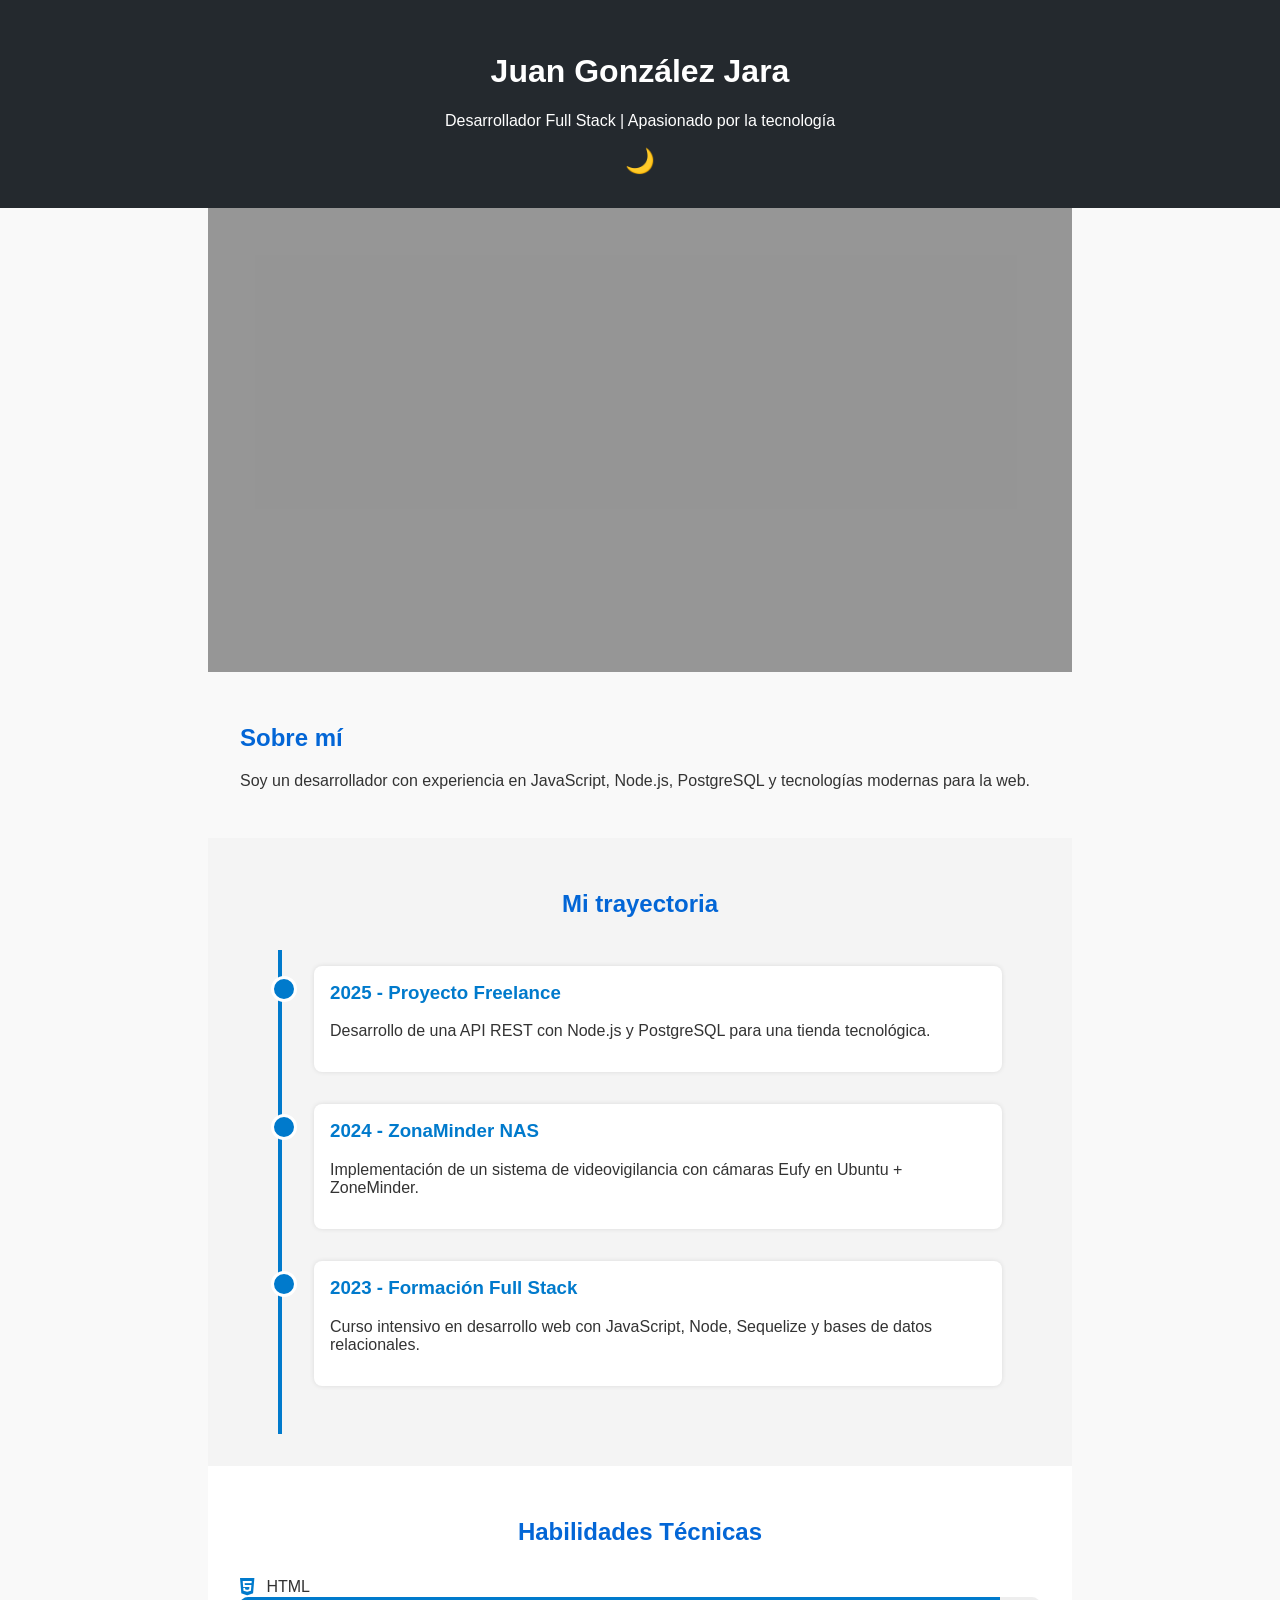
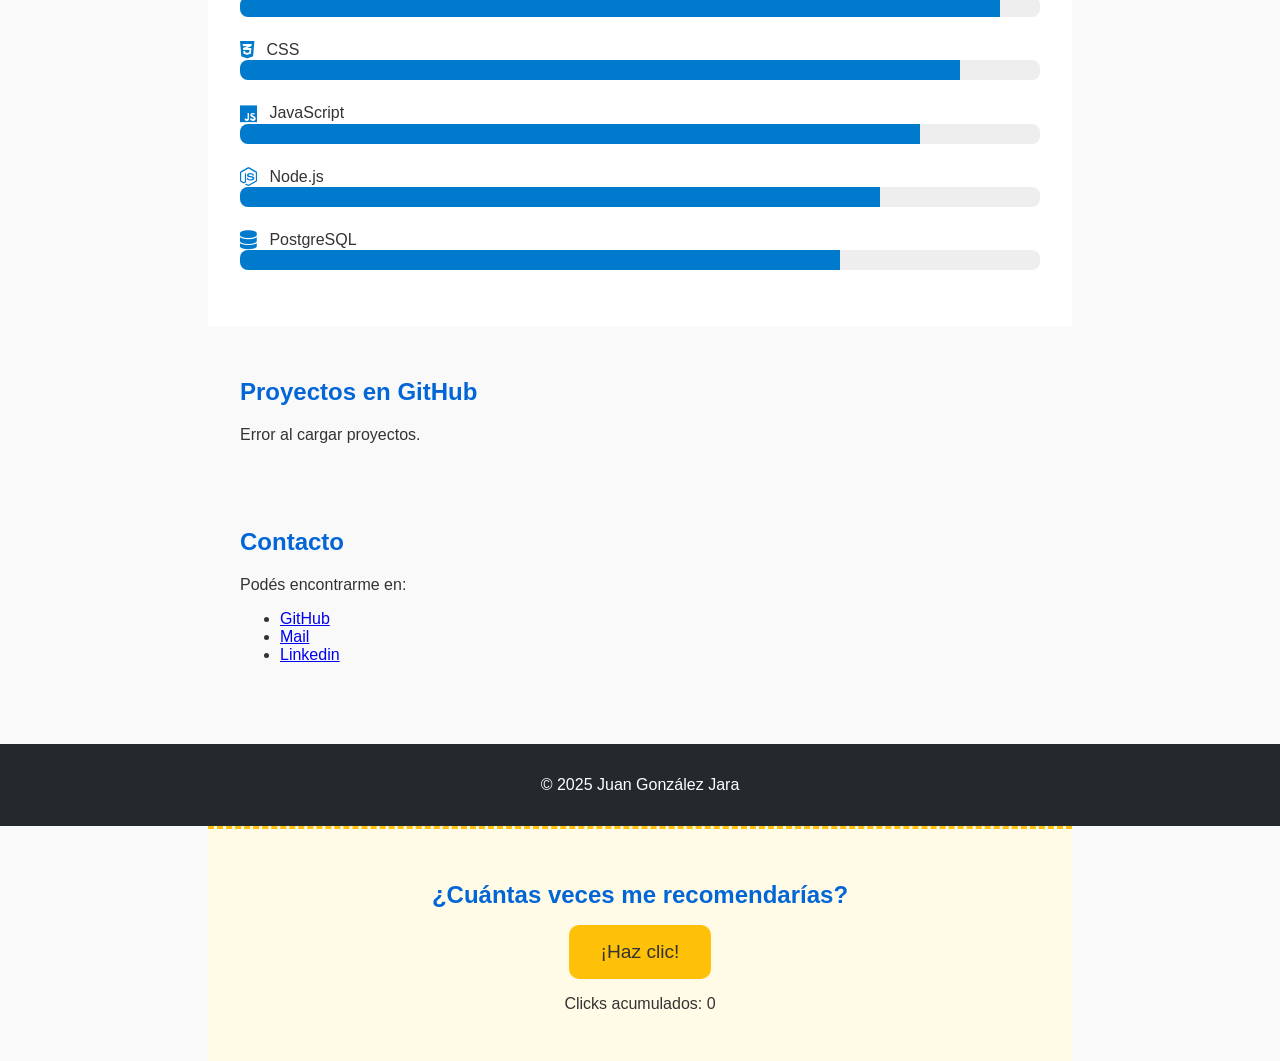
<file: index.html>
<!DOCTYPE html>
<html lang="es">
<head>
  <meta charset="UTF-8" />
  <meta name="viewport" content="width=device-width, initial-scale=1.0" />
  <title>Juan González Jara - Desarrollador</title>
  <link rel="stylesheet" href="css/style.css" />
  <link rel="stylesheet" href="https://cdnjs.cloudflare.com/ajax/libs/font-awesome/6.5.0/css/all.min.css">
</head>
<body>
  <header>
    <h1>Juan González Jara</h1>
    <p>Desarrollador Full Stack | Apasionado por la tecnología</p>
    <button id="darkModeToggle" aria-label="Modo oscuro">🌙</button>
  </header>

  <section class="parallax"></section>

  <section id="sobre-mi">
    <h2>Sobre mí</h2>
    <p>Soy un desarrollador con experiencia en JavaScript, Node.js, PostgreSQL y tecnologías modernas para la web.</p>
  </section>

  <section class="timeline">
    <h2>Mi trayectoria</h2>
    <div class="timeline-container">
      <div class="timeline-item">
        <div class="timeline-content">
          <h3>2025 - Proyecto Freelance</h3>
          <p>Desarrollo de una API REST con Node.js y PostgreSQL para una tienda tecnológica.</p>
        </div>
      </div>
      <div class="timeline-item">
        <div class="timeline-content">
          <h3>2024 - ZonaMinder NAS</h3>
          <p>Implementación de un sistema de videovigilancia con cámaras Eufy en Ubuntu + ZoneMinder.</p>
        </div>
      </div>
      <div class="timeline-item">
        <div class="timeline-content">
          <h3>2023 - Formación Full Stack</h3>
          <p>Curso intensivo en desarrollo web con JavaScript, Node, Sequelize y bases de datos relacionales.</p>
        </div>
      </div>
    </div>
  </section>

  <section class="habilidades" id="habilidades">
    <h2>Habilidades Técnicas</h2>
  
    <div class="skill">
      <span><i class="fab fa-html5"></i> HTML</span>
      <div class="progress-bar"><div class="progress" data-value="95%"></div></div>
    </div>
  
    <div class="skill">
      <span><i class="fab fa-css3-alt"></i> CSS</span>
      <div class="progress-bar"><div class="progress" data-value="90%"></div></div>
    </div>
  
    <div class="skill">
      <span><i class="fab fa-js"></i> JavaScript</span>
      <div class="progress-bar"><div class="progress" data-value="85%"></div></div>
    </div>
  
    <div class="skill">
      <span><i class="fab fa-node-js"></i> Node.js</span>
      <div class="progress-bar"><div class="progress" data-value="80%"></div></div>
    </div>
  
    <div class="skill">
      <span><i class="fas fa-database"></i> PostgreSQL</span>
      <div class="progress-bar"><div class="progress" data-value="75%"></div></div>
    </div>
  </section>

  <section id="repos">
    <h2>Proyectos en GitHub</h2>
    <div id="github-projects">Cargando proyectos...</div>
  </section>

  <section id="contacto">
    <h2>Contacto</h2>
    <p>Podés encontrarme en:</p>
    <ul>
      <li><a href="https://github.com/JuanGonzalezJara" target="_blank">GitHub</a></li>
      <li><a href="mailto:juan.m.gonzalez.j@gmail.com">Mail</a></li>
      <li><a href="https://www.linkedin.com/in/juangonzalezjara/">Linkedin</a></li>
    </ul>
  </section>

  <footer>
    <p>&copy; 2025 Juan González Jara</p>
  </footer>
  <section class="clicker">
    <h2>¿Cuántas veces me recomendarías?</h2>
    <button id="clickBtn">¡Haz clic!</button>
    <p>Clicks acumulados: <span id="clickCount">0</span></p>
  </section>
  <script src="js/script.js"></script>
</body>
</html>
</file>
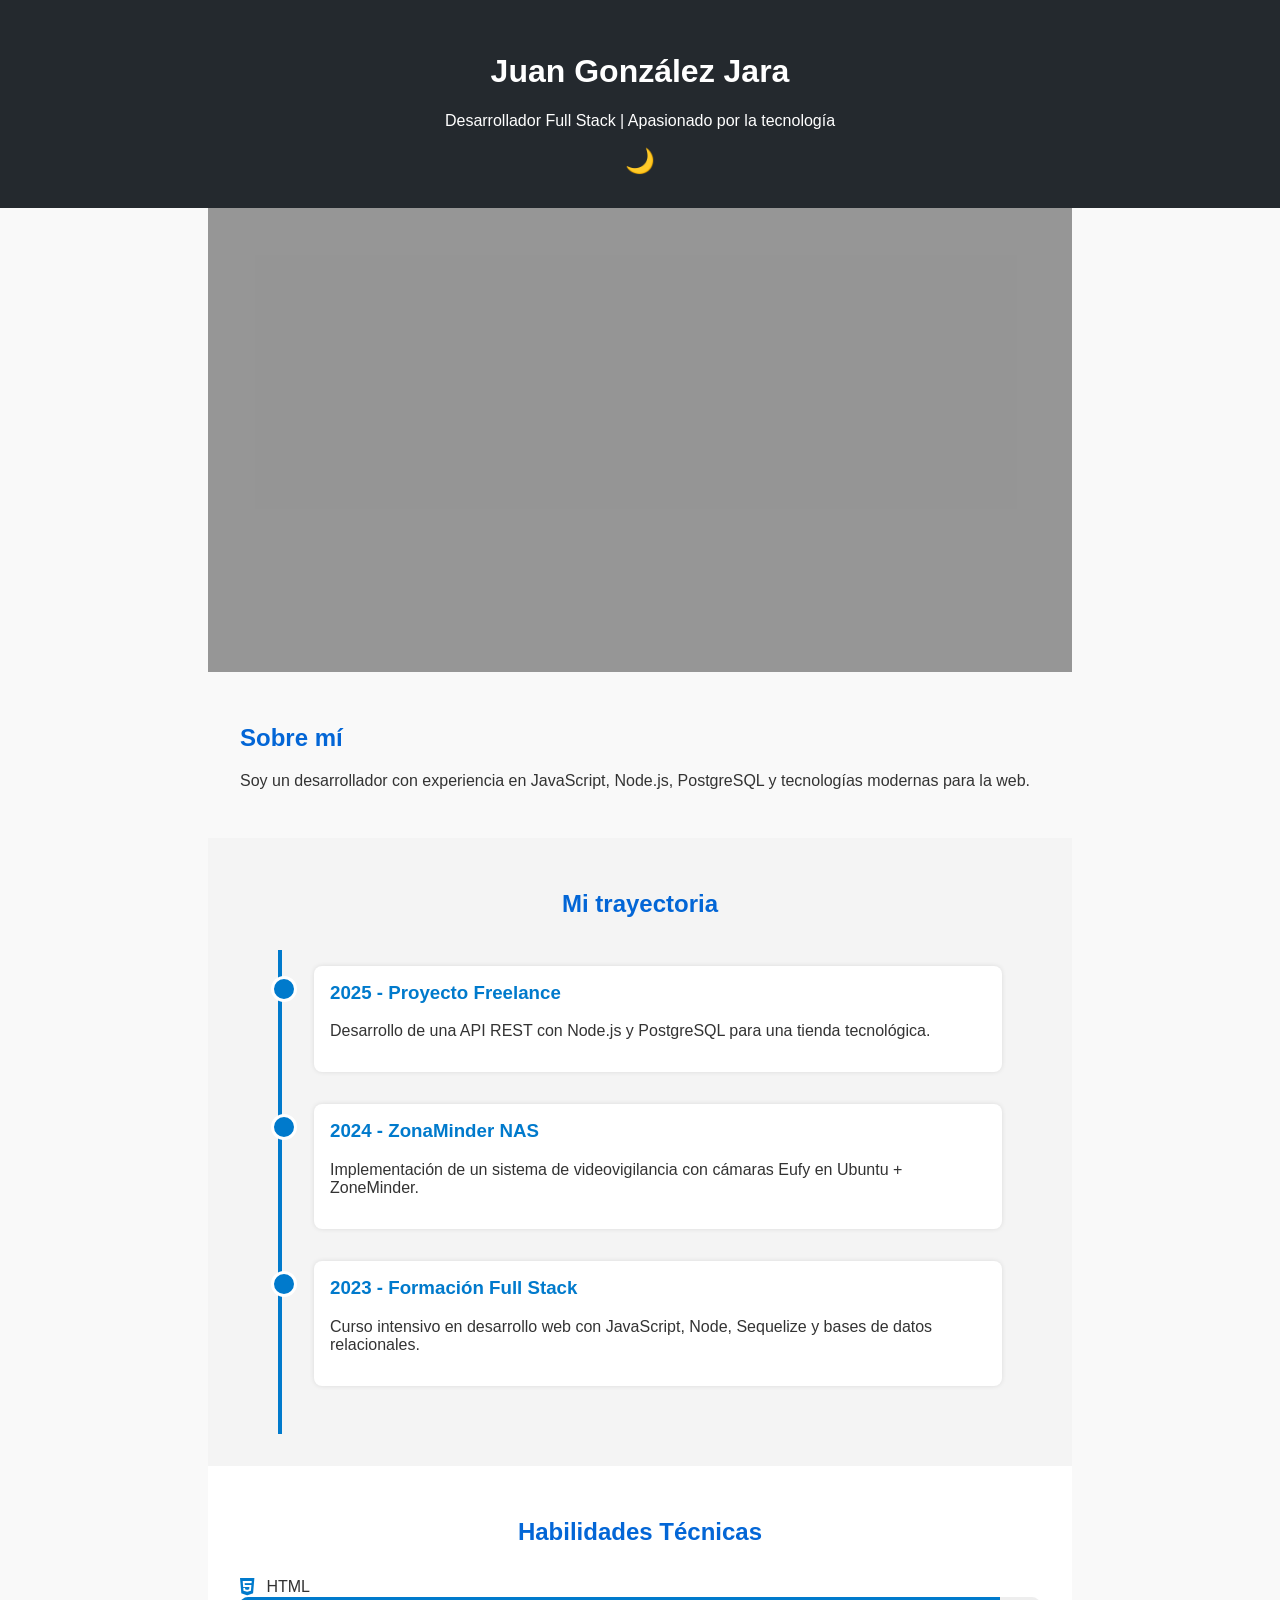
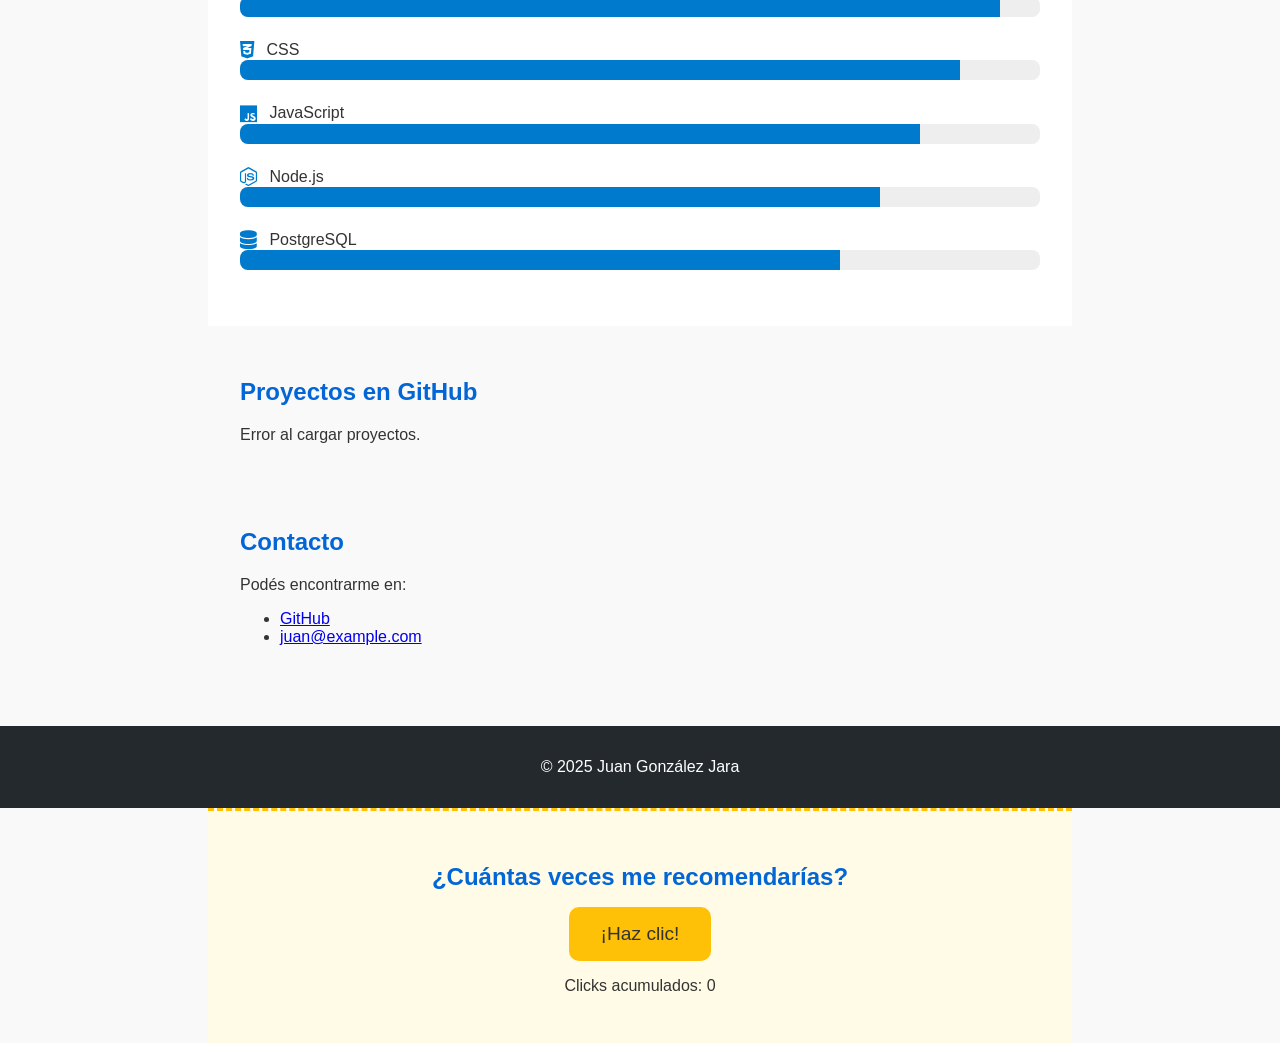
<file: src/index.html>
<!DOCTYPE html>
<html lang="es">
<head>
  <meta charset="UTF-8" />
  <meta name="viewport" content="width=device-width, initial-scale=1.0" />
  <title>Juan González Jara - Desarrollador</title>
  <link rel="stylesheet" href="css/style.css" />
  <link rel="stylesheet" href="https://cdnjs.cloudflare.com/ajax/libs/font-awesome/6.5.0/css/all.min.css">
</head>
<body>
  <header>
    <h1>Juan González Jara</h1>
    <p>Desarrollador Full Stack | Apasionado por la tecnología</p>
    <button id="darkModeToggle" aria-label="Modo oscuro">🌙</button>
  </header>

  <section class="parallax"></section>

  <section id="sobre-mi">
    <h2>Sobre mí</h2>
    <p>Soy un desarrollador con experiencia en JavaScript, Node.js, PostgreSQL y tecnologías modernas para la web.</p>
  </section>

  <section class="timeline">
    <h2>Mi trayectoria</h2>
    <div class="timeline-container">
      <div class="timeline-item">
        <div class="timeline-content">
          <h3>2025 - Proyecto Freelance</h3>
          <p>Desarrollo de una API REST con Node.js y PostgreSQL para una tienda tecnológica.</p>
        </div>
      </div>
      <div class="timeline-item">
        <div class="timeline-content">
          <h3>2024 - ZonaMinder NAS</h3>
          <p>Implementación de un sistema de videovigilancia con cámaras Eufy en Ubuntu + ZoneMinder.</p>
        </div>
      </div>
      <div class="timeline-item">
        <div class="timeline-content">
          <h3>2023 - Formación Full Stack</h3>
          <p>Curso intensivo en desarrollo web con JavaScript, Node, Sequelize y bases de datos relacionales.</p>
        </div>
      </div>
    </div>
  </section>

  <section class="habilidades" id="habilidades">
    <h2>Habilidades Técnicas</h2>
  
    <div class="skill">
      <span><i class="fab fa-html5"></i> HTML</span>
      <div class="progress-bar"><div class="progress" data-value="95%"></div></div>
    </div>
  
    <div class="skill">
      <span><i class="fab fa-css3-alt"></i> CSS</span>
      <div class="progress-bar"><div class="progress" data-value="90%"></div></div>
    </div>
  
    <div class="skill">
      <span><i class="fab fa-js"></i> JavaScript</span>
      <div class="progress-bar"><div class="progress" data-value="85%"></div></div>
    </div>
  
    <div class="skill">
      <span><i class="fab fa-node-js"></i> Node.js</span>
      <div class="progress-bar"><div class="progress" data-value="80%"></div></div>
    </div>
  
    <div class="skill">
      <span><i class="fas fa-database"></i> PostgreSQL</span>
      <div class="progress-bar"><div class="progress" data-value="75%"></div></div>
    </div>
  </section>

  <section id="repos">
    <h2>Proyectos en GitHub</h2>
    <div id="github-projects">Cargando proyectos...</div>
  </section>

  <section id="contacto">
    <h2>Contacto</h2>
    <p>Podés encontrarme en:</p>
    <ul>
      <li><a href="https://github.com/JuanGonzalezJara" target="_blank">GitHub</a></li>
      <li><a href="mailto:juan@example.com">juan@example.com</a></li>
    </ul>
  </section>

  <footer>
    <p>&copy; 2025 Juan González Jara</p>
  </footer>
  <section class="clicker">
    <h2>¿Cuántas veces me recomendarías?</h2>
    <button id="clickBtn">¡Haz clic!</button>
    <p>Clicks acumulados: <span id="clickCount">0</span></p>
  </section>
  <script src="js/script.js"></script>
</body>
</html>
</file>
<file: css/style.css>
body {
    font-family: 'Segoe UI', sans-serif;
    margin: 0;
    padding: 0;
    background-color: #f9f9f9;
    color: #333;
  }
  
  header {
    background-color: #24292e;
    color: white;
    padding: 2rem;
    text-align: center;
  }
  
  section {
    padding: 2rem;
    max-width: 800px;
    margin: auto;
  }
  
  h2 {
    color: #0366d6;
  }
  
  #github-projects {
    display: grid;
    grid-template-columns: repeat(auto-fit, minmax(300px, 1fr));
    gap: 1rem;
  }
  
  .project {
    background: white;
    border: 1px solid #ddd;
    border-radius: 8px;
    padding: 1rem;
    box-shadow: 0 2px 5px rgba(0, 0, 0, 0.1);
  }
  
  footer {
    background-color: #24292e;
    color: white;
    text-align: center;
    padding: 1rem;
    margin-top: 2rem;
  }
  
  /* Clicker contador */
  .clicker {
    text-align: center;
    padding: 2rem;
    background: #fffbe6;
    border-top: 3px dashed #ffc107;
    animation: pulse 3s infinite alternate;
  }
  
  .clicker h2 {
    margin-bottom: 1rem;
  }
  
  #clickBtn {
    background-color: #ffc107;
    color: #333;
    border: none;
    padding: 1rem 2rem;
    font-size: 1.2rem;
    border-radius: 10px;
    cursor: pointer;
    transition: transform 0.1s ease;
  }
  
  #clickBtn:hover {
    transform: scale(1.1);
    background-color: #ffcd38;
  }
  
  @keyframes pulse {
    0% {
      background-color: #fffbe6;
    }
    100% {
      background-color: #fff2b3;
    }
  }
  
  /* Parallax */
  .parallax {
    background-image: url('https://images.unsplash.com/photo-1518770660439-4636190af475?auto=format&fit=crop&w=1500&q=80');
    height: 400px;
    background-attachment: fixed;
    background-position: center;
    background-repeat: no-repeat;
    background-size: cover;
    position: relative;
  }
  
  .parallax::after {
    content: "";
    position: absolute;
    top: 0;
    left: 0;
    height: 100%;
    width: 100%;
    background-color: rgba(0, 0, 0, 0.4); /* filtro oscuro */
  }
  
  /* Timeline */
  .timeline {
    background-color: #f4f4f4;
    padding: 2rem;
    position: relative;
  }
  
  .timeline h2 {
    text-align: center;
    margin-bottom: 2rem;
  }
  
  .timeline-container {
    position: relative;
    margin: 0 auto;
    padding: 1rem 0;
    width: 90%;
    max-width: 800px;
    border-left: 4px solid #007acc;
  }
  
  .timeline-item {
    margin-bottom: 2rem;
    position: relative;
  }
  
  .timeline-item::before {
    content: "";
    position: absolute;
    left: -11px;
    top: 10px;
    background-color: #007acc;
    border-radius: 50%;
    width: 20px;
    height: 20px;
    z-index: 1;
    border: 3px solid white;
  }
  
  .timeline-content {
    margin-left: 2rem;
    background: white;
    padding: 1rem;
    border-radius: 8px;
    box-shadow: 0 0 5px rgba(0, 0, 0, 0.1);
    opacity: 0;
    transform: translateY(20px);
    transition: all 0.6s ease;
  }
  
  .timeline-content.visible {
    opacity: 1;
    transform: translateY(0);
  }
  
  .timeline-content h3 {
    margin-top: 0;
    color: #007acc;
  }
  .habilidades {
    padding: 2rem;
    background-color: #fff;
  }
  
  .habilidades h2 {
    text-align: center;
    margin-bottom: 2rem;
    color: #0366d6;
  }
  
  .skill {
    margin-bottom: 1.5rem;
  }
  
  .skill span i {
    margin-right: 8px;
    color: #007acc;
    font-size: 1.2rem;
    vertical-align: middle;
  }
  
  .progress-bar {
    background-color: #eee;
    border-radius: 8px;
    height: 20px;
    overflow: hidden;
  }
  
  .progress {
    height: 100%;
    width: 0;
    background-color: #007acc;
    transition: width 1.5s ease;
  }  
  :root {
    --primary-bg: #f9f9f9;
    --primary-text: #333;
    --header-bg: #24292e;
    --header-text: #fff;
    --button-bg: #ffc107;
    --button-hover-bg: #ffcd38;
    --progress-bar-bg: #007acc;
    --progress-bar-bg-light: #eee;
  }
  
  body {
    font-family: 'Segoe UI', sans-serif;
    margin: 0;
    padding: 0;
    background-color: var(--primary-bg);
    color: var(--primary-text);
    transition: background-color 0.3s, color 0.3s;
  }
  
  header {
    background-color: var(--header-bg);
    color: var(--header-text);
    padding: 2rem;
    text-align: center;
  }
  
  header button {
    background: none;
    border: none;
    color: var(--header-text);
    font-size: 1.5rem;
    cursor: pointer;
  }
  
  header button:hover {
    opacity: 0.7;
  }
  
  button:focus {
    outline: none;
  }
  

  /* Modo oscuro */
body.dark-mode {
  --primary-bg: #333;
  --primary-text: #f9f9f9;
  --header-bg: #1e2125;
  --header-text: #fff;
  --button-bg: #ffc107;
  --button-hover-bg: #ffcd38;
  --progress-bar-bg: #ffcb00;
  --progress-bar-bg-light: #555;
}

body.dark-mode header {
  color: var(--header-text);
}

body.dark-mode h2 {
  color: #ffcb00; /* Cambia el color de los títulos */
}

body.dark-mode .timeline-container {
  background-color: #444; /* Fondo más oscuro para la línea de tiempo */
}

body.dark-mode .timeline-content {
  background-color: #555; /* Fondo más oscuro para los items */
  color: var(--primary-text);
}

body.dark-mode .timeline-item::before {
  background-color: #ffcb00; /* Cambia el color de los círculos de la línea de tiempo */
}

body.dark-mode .clicker {
  background: #222; /* Fondo más oscuro para el contador de clics */
  color: #ffcb00; /* Cambia el color del texto */
}

body.dark-mode .project {
  background: #444; /* Fondo más oscuro para los proyectos */
  border: 1px solid #777;
  color: #f9f9f9; /* Cambia el color del texto */
}

body.dark-mode a {
  color: #ffcb00; /* Cambia el color de los enlaces */
}

body.dark-mode a:hover {
  color: #fff; /* Cambia el color al pasar el ratón */
}
body.dark-mode .habilidades {
  background-color: #333; /* Fondo más oscuro */
  color: #f9f9f9; /* Color de texto más claro */
}

body.dark-mode .habilidades h2 {
  color: #ffcb00; /* Cambia el color de los títulos */
}

body.dark-mode .skill span {
  color: #ffcb00; /* Cambia el color del ícono y nombre de la habilidad */
}

body.dark-mode .progress-bar {
  background-color: #444; /* Fondo más oscuro para las barras de progreso */
}

body.dark-mode .progress {
  background-color: #ffcb00; /* Cambia el color de las barras de progreso */
}

body.dark-mode .progress-bar .progress {
  background-color: #ffcb00; /* Cambia el color de las barras de progreso en modo oscuro */
}
</file>
<file: src/css/style.css>
body {
    font-family: 'Segoe UI', sans-serif;
    margin: 0;
    padding: 0;
    background-color: #f9f9f9;
    color: #333;
  }
  
  header {
    background-color: #24292e;
    color: white;
    padding: 2rem;
    text-align: center;
  }
  
  section {
    padding: 2rem;
    max-width: 800px;
    margin: auto;
  }
  
  h2 {
    color: #0366d6;
  }
  
  #github-projects {
    display: grid;
    grid-template-columns: repeat(auto-fit, minmax(300px, 1fr));
    gap: 1rem;
  }
  
  .project {
    background: white;
    border: 1px solid #ddd;
    border-radius: 8px;
    padding: 1rem;
    box-shadow: 0 2px 5px rgba(0, 0, 0, 0.1);
  }
  
  footer {
    background-color: #24292e;
    color: white;
    text-align: center;
    padding: 1rem;
    margin-top: 2rem;
  }
  
  /* Clicker contador */
  .clicker {
    text-align: center;
    padding: 2rem;
    background: #fffbe6;
    border-top: 3px dashed #ffc107;
    animation: pulse 3s infinite alternate;
  }
  
  .clicker h2 {
    margin-bottom: 1rem;
  }
  
  #clickBtn {
    background-color: #ffc107;
    color: #333;
    border: none;
    padding: 1rem 2rem;
    font-size: 1.2rem;
    border-radius: 10px;
    cursor: pointer;
    transition: transform 0.1s ease;
  }
  
  #clickBtn:hover {
    transform: scale(1.1);
    background-color: #ffcd38;
  }
  
  @keyframes pulse {
    0% {
      background-color: #fffbe6;
    }
    100% {
      background-color: #fff2b3;
    }
  }
  
  /* Parallax */
  .parallax {
    background-image: url('https://images.unsplash.com/photo-1518770660439-4636190af475?auto=format&fit=crop&w=1500&q=80');
    height: 400px;
    background-attachment: fixed;
    background-position: center;
    background-repeat: no-repeat;
    background-size: cover;
    position: relative;
  }
  
  .parallax::after {
    content: "";
    position: absolute;
    top: 0;
    left: 0;
    height: 100%;
    width: 100%;
    background-color: rgba(0, 0, 0, 0.4); /* filtro oscuro */
  }
  
  /* Timeline */
  .timeline {
    background-color: #f4f4f4;
    padding: 2rem;
    position: relative;
  }
  
  .timeline h2 {
    text-align: center;
    margin-bottom: 2rem;
  }
  
  .timeline-container {
    position: relative;
    margin: 0 auto;
    padding: 1rem 0;
    width: 90%;
    max-width: 800px;
    border-left: 4px solid #007acc;
  }
  
  .timeline-item {
    margin-bottom: 2rem;
    position: relative;
  }
  
  .timeline-item::before {
    content: "";
    position: absolute;
    left: -11px;
    top: 10px;
    background-color: #007acc;
    border-radius: 50%;
    width: 20px;
    height: 20px;
    z-index: 1;
    border: 3px solid white;
  }
  
  .timeline-content {
    margin-left: 2rem;
    background: white;
    padding: 1rem;
    border-radius: 8px;
    box-shadow: 0 0 5px rgba(0, 0, 0, 0.1);
    opacity: 0;
    transform: translateY(20px);
    transition: all 0.6s ease;
  }
  
  .timeline-content.visible {
    opacity: 1;
    transform: translateY(0);
  }
  
  .timeline-content h3 {
    margin-top: 0;
    color: #007acc;
  }
  .habilidades {
    padding: 2rem;
    background-color: #fff;
  }
  
  .habilidades h2 {
    text-align: center;
    margin-bottom: 2rem;
    color: #0366d6;
  }
  
  .skill {
    margin-bottom: 1.5rem;
  }
  
  .skill span i {
    margin-right: 8px;
    color: #007acc;
    font-size: 1.2rem;
    vertical-align: middle;
  }
  
  .progress-bar {
    background-color: #eee;
    border-radius: 8px;
    height: 20px;
    overflow: hidden;
  }
  
  .progress {
    height: 100%;
    width: 0;
    background-color: #007acc;
    transition: width 1.5s ease;
  }  
  :root {
    --primary-bg: #f9f9f9;
    --primary-text: #333;
    --header-bg: #24292e;
    --header-text: #fff;
    --button-bg: #ffc107;
    --button-hover-bg: #ffcd38;
    --progress-bar-bg: #007acc;
    --progress-bar-bg-light: #eee;
  }
  
  body {
    font-family: 'Segoe UI', sans-serif;
    margin: 0;
    padding: 0;
    background-color: var(--primary-bg);
    color: var(--primary-text);
    transition: background-color 0.3s, color 0.3s;
  }
  
  header {
    background-color: var(--header-bg);
    color: var(--header-text);
    padding: 2rem;
    text-align: center;
  }
  
  header button {
    background: none;
    border: none;
    color: var(--header-text);
    font-size: 1.5rem;
    cursor: pointer;
  }
  
  header button:hover {
    opacity: 0.7;
  }
  
  button:focus {
    outline: none;
  }
  
  /* Modo oscuro */
  body.dark-mode {
    --primary-bg: #333;
    --primary-text: #f9f9f9;
    --header-bg: #1e2125;
    --header-text: #fff;
    --button-bg: #ffc107;
    --button-hover-bg: #ffcd38;
    --progress-bar-bg: #ffcb00;
    --progress-bar-bg-light: #555;
  }
</file>
